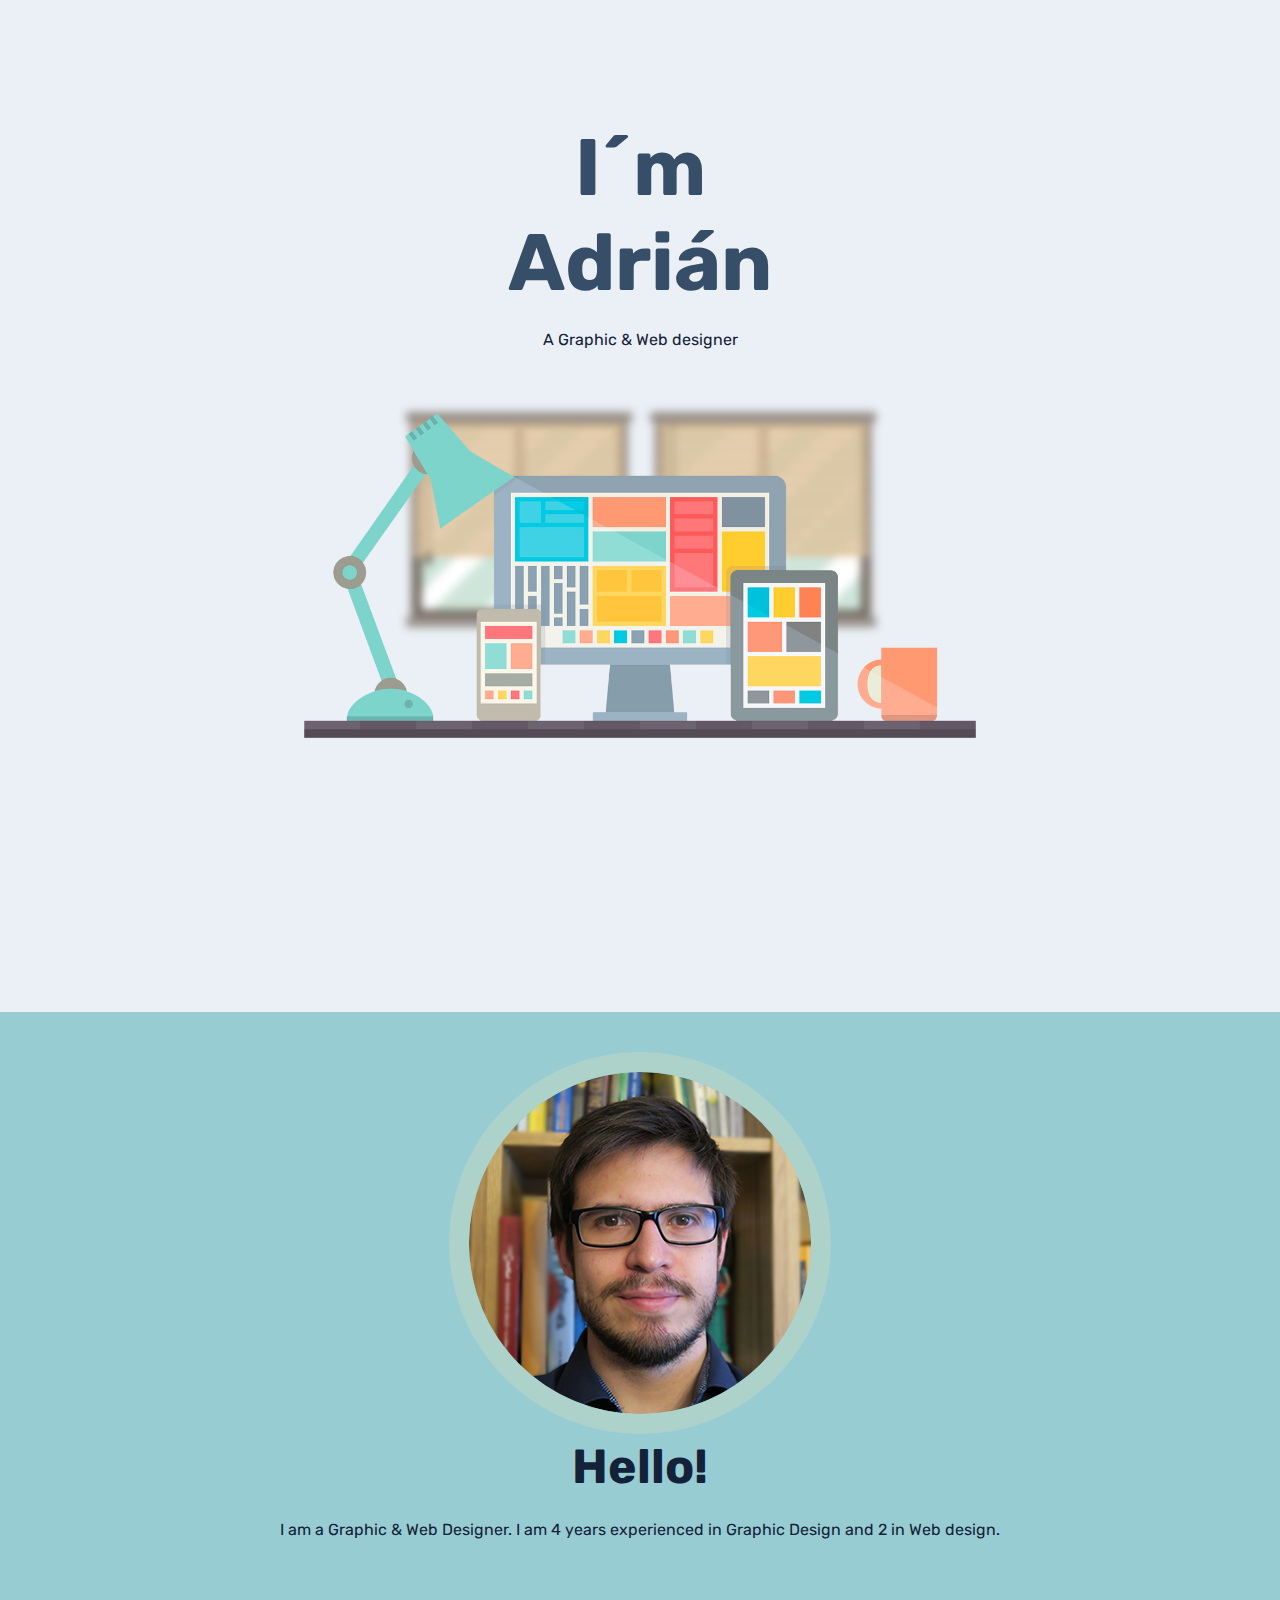
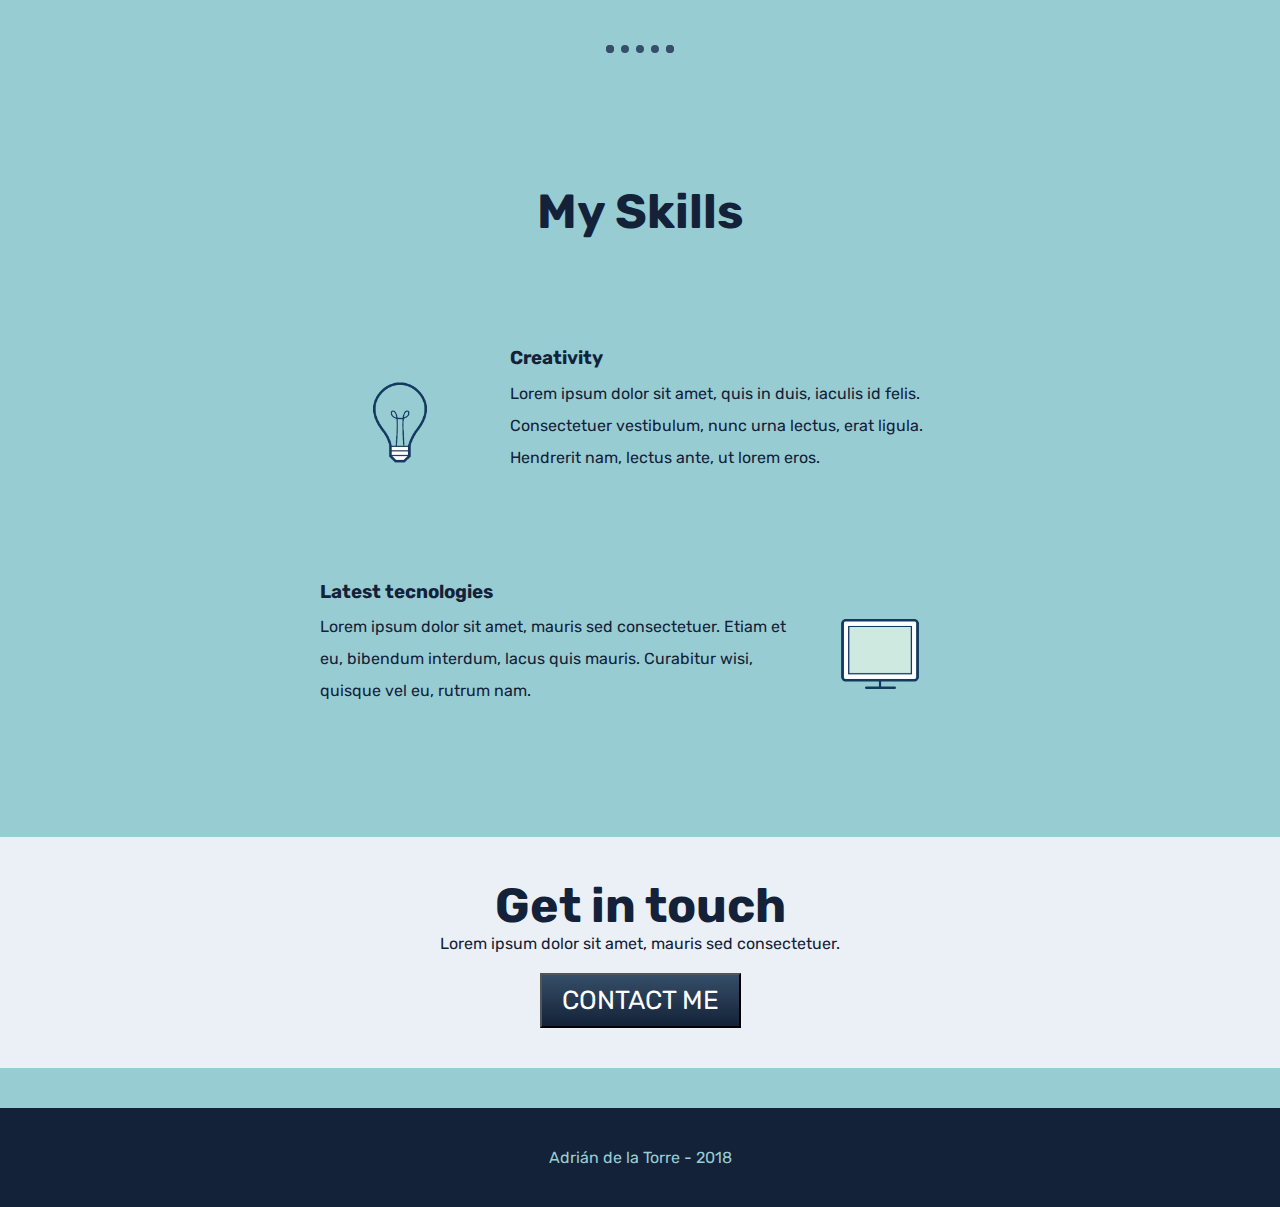
<file: index.html>
<!DOCTYPE html>
<html lang="en" dir="ltr">
  <head>
    <meta charset="utf-8">
    <title>ATH PORTFOLIO</title>

    <link rel="stylesheet" href="css/master.css">
    <link rel="icon" href="favicon.ico">

    <link href="https://fonts.googleapis.com/css?family=Rubik:400,700" rel="stylesheet">

  </head>

  <body>

    <div class="top-container">
      <h1 class="name">I´m Adrián</h1>
      <p class="description">A Graphic & Web designer</p>
      <div class="studio">
        <img class="window left" src="img/window.png" alt="flat design window">
        <img class="window right" src="img/window.png" alt="flat design window">
        <img class="desktop" src="img/desktop.png" alt="flat design desktop">
      </div>
    </div>

    <div class="middle-container">
      <div class="profile">
        <img class="photo" src="img/ath-profile.png" alt="Adrian de la Torre Hernandez">
        <h2>Hello!</h2>
        <p class="presentation">I am a Graphic & Web Designer. I am 4 years experienced in Graphic Design and 2 in Web design.</p>
      </div>

      <hr />

      <div class="skills">

        <h2>My Skills</h2>

        <div class="skill-row">
          <img class="creativity" src="img/animat-lightbulb-color.gif" alt="creativity">
          <h3>Creativity</h3>
          <p>Lorem ipsum dolor sit amet, quis in duis, iaculis id felis. Consectetuer vestibulum, nunc urna lectus, erat ligula. Hendrerit nam, lectus ante, ut lorem eros.</p>
        </div>

        <div class="skill-row">
          <img class="responsive" src="img/animat-responsive-color.gif" alt="responsive">
          <h3>Latest tecnologies</h3>
          <p>Lorem ipsum dolor sit amet, mauris sed consectetuer. Etiam et eu, bibendum interdum, lacus quis mauris. Curabitur wisi, quisque vel eu, rutrum nam.</p>
        </div>

      </div>

      <div class="contact">
        <h2>Get in touch</h2>
        <p>Lorem ipsum dolor sit amet, mauris sed consectetuer.</p>
        <input type="button" onclick="location.href='mailto:adridlth@gmail.com';" class="contact-btn" value="CONTACT ME"/></div>
      </div>

    </div>

    <div class="bottom-container">
      <p>Adrián de la Torre - 2018</p>
    </div>

  </body>

</html>
</file>
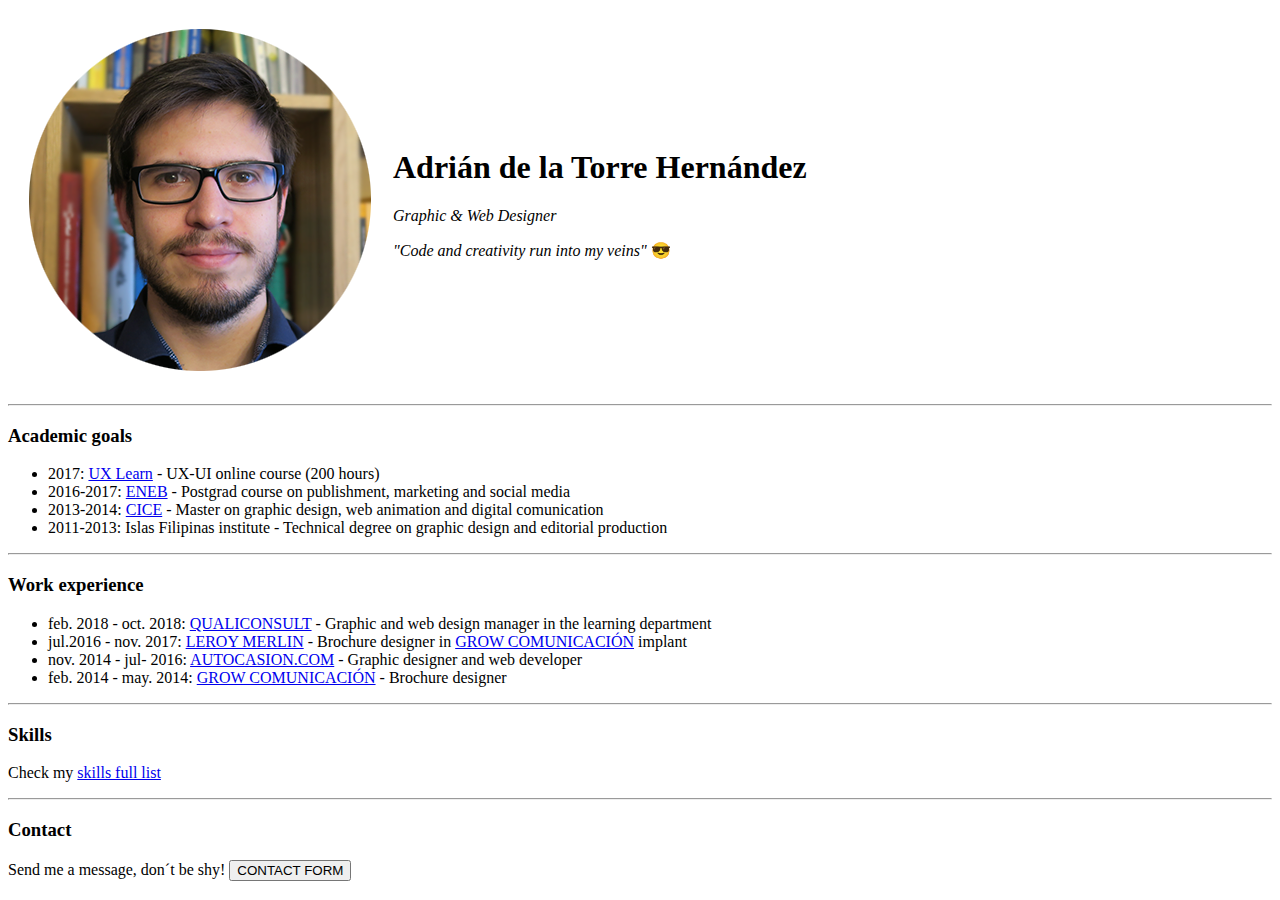
<file: HTML practise/index.html>
<!DOCTYPE html>
<html lang="en" dir="ltr">
  <head>
    <meta charset="utf-8">
    <meta name="keywords" content="PORTFOLIO, ADRIAN, DE LA TORRE, DISEÑO GRÁFICO, DISEÑO WEB, MAQUETACIÓN, UX, UI, ONLINE, OFFLINE">
    <meta name="description" content="Aquí podrás encontrar una selección de mis mejores trabajos en diseño gráfico, maquetación web y UX - UI y todas las vías por las que puedes ponerte en contacto conmigo.">
    <meta name="author" content="ADRIÁN DE LA TORRE HERNÁNDEZ">
    <title>ATH PORTFOLIO</title>
  </head>
  <body>
    <table cellspacing="20">
      <tr>
        <td>
          <img src="img/ath-profile.png" class="img-fluid pull-xs-left" alt="ath portfolio">
        </td>

        <td>
          <h1>Adrián de la Torre Hernández</h1>
          <p>
            <i>Graphic & Web Designer</i>
          </p>
          <p>
            <i>"Code and creativity run into my veins" </i>😎
          </p>
        </td>
      </tr>
    </table>

    <hr />

    <h3>Academic goals</h3>
    <ul>
      <li>
        2017: <a href="https://www.uxlearn.com/curso/usabilidad-y-experiencia-de-usuario/" target="_blank">UX Learn</a> - UX-UI online course (200 hours)
      </li>
      <li>
        2016-2017: <a href="https://eneb.es/" target="_blank">ENEB</a> - Postgrad course on publishment, marketing and social media
      </li>
      <li>
        2013-2014: <a href="https://cice.es/" target="_blank">CICE</a> - Master on graphic design, web animation and digital comunication
      </li>
      <li>
        2011-2013: Islas Filipinas institute - Technical degree on graphic design and editorial production
      </li>
    </ul>

    <hr />

    <h3>Work experience</h3>
    <ul>
      <li>
        feb. 2018 - oct. 2018: <a href="http://www.qualiconsult.es/" target="_blank">QUALICONSULT</a> - Graphic and web design manager in the learning department
      </li>
      <li>
        jul.2016 - nov. 2017: <a href="https://www.leroymerlin.com/fr" target="_blank">LEROY MERLIN</a> - Brochure designer in <a href="https://grow.es/" target="_blank">GROW COMUNICACIÓN</a> implant
      </li>
      <li>
        nov. 2014 - jul- 2016: <a href="https://autocasion.com/" target="_blank">AUTOCASION.COM</a> - Graphic designer and web developer
      </li>
      <li>
        feb. 2014 - may. 2014: <a href="https://grow.es/" target="_blank">GROW COMUNICACIÓN</a> - Brochure designer
      </li>
    </ul>

    <hr />

    <h3>Skills</h3>
    <p>
      Check my <a href="skills.html">skills full list</a>
    </p>

    <hr />

    <h3>Contact</h3>
    <p>
      Send me a message, don´t be shy!
      <input type="button" value="CONTACT FORM" onclick="window.location='form.html';">
    </p>



  </body>
</html>
</file>
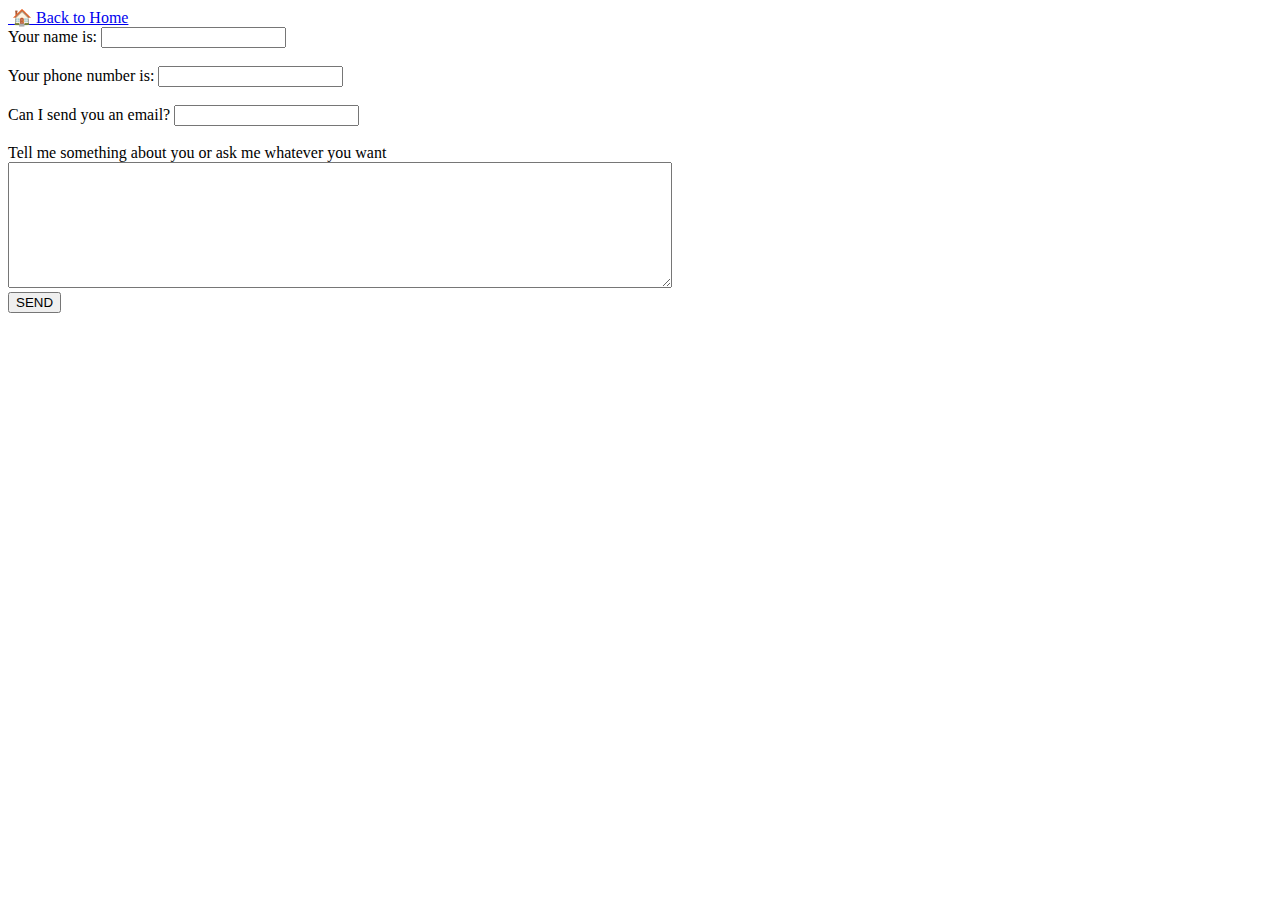
<file: HTML practise/form.html>
<!DOCTYPE html>
<html lang="en" dir="ltr">
  <head>
    <meta charset="utf-8">
    <title></title>
  </head>
  <body>
    <a href="index.html"> 🏠 Back to Home</a><br />
    <form  action="mailto:adridlth@gmail.com" method="post" enctype="text/plain">
        <label>Your name is:</label>
        <input type="text" name="Name" value=""><br /><br />
        <label>Your phone number is:</label>
        <input type="tel" name="Phone number" value=""><br /><br />
        <label>Can I send you an email?</label>
        <input type="email" name="Email address" value=""><br /><br />
        <label>Tell me something about you or ask me whatever you want</label><br />
        <textarea name="Message" rows="8" cols="80"></textarea><br />
        <input type="submit" name="" value="SEND">
    </form>
  </body>
</html>
</file>
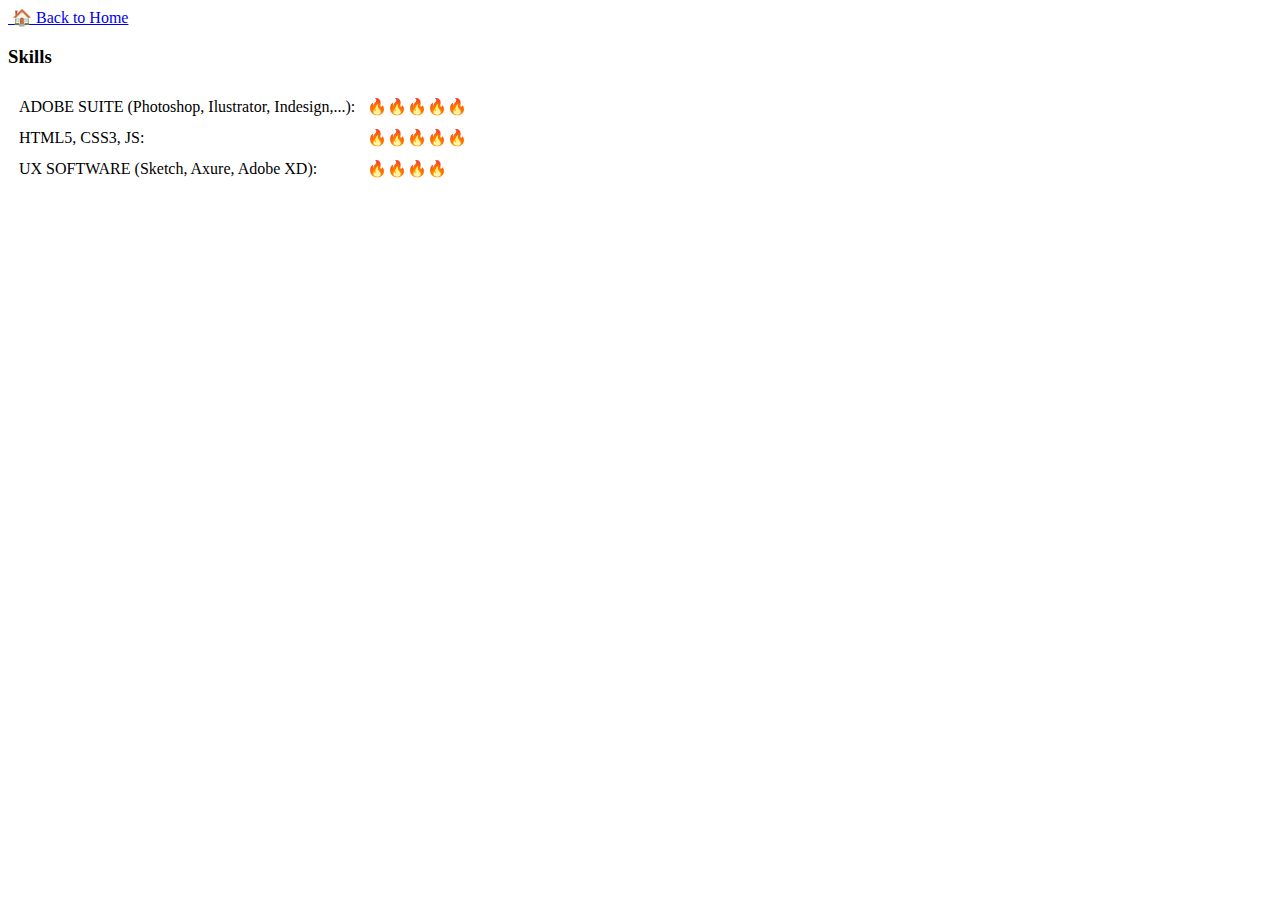
<file: HTML practise/skills.html>
<!DOCTYPE html>
<html lang="en" dir="ltr">
  <head>
    <meta charset="utf-8">
    <title></title>
  </head>
  <body>
    <a href="index.html"> 🏠 Back to Home</a>
    <h3>Skills</h3>
    <table cellspacing="10"> <!--1st row-->
      <tr>
        <td>
          ADOBE SUITE (Photoshop, Ilustrator, Indesign,...):
        </td>
        <td>
          🔥🔥🔥🔥🔥
        </td>
      </tr>
      <tr>
        <td>
          HTML5, CSS3, JS:
        </td>
        <td>
          🔥🔥🔥🔥🔥
        </td>
      </tr><tr>
        <td>
          UX SOFTWARE (Sketch, Axure, Adobe XD):
        </td>
        <td>
          🔥🔥🔥🔥
        </td>
      </tr>
    </table>
  </body>
</html>
</file>
<file: css/master.css>
*{margin:0; padding:0;}

body{
  color: #132238;
  font-family: 'Rubik', sans-serif;
  font-size: 400;
  text-align: center;
}

a{
  color: #98ccd3;
  text-decoration: none;
}

h1{
  color: #364e68;
  font-size: 5rem;
  margin: 0 auto;
  width: 30%;
}

h2{
  font-size: 3rem;
  margin: auto;
  width: 50%;
}

hr{
  border: dotted #364e68 8px;
  border-bottom: none;
  width: 4%;
  margin: 100px auto;
}

.top-container, .middle-container, .bottom-container{
  padding: 40px 0;
  width: 100%;
}

.top-container{
  background-color: #ebf0f6;
}

.name{
  padding: 80px 0 20px 0;
}

.description{
  padding-bottom: 50px;
}

.studio{
  width: 75%;
  margin: auto;
}

.window{
  filter: blur(4px);
  width: 25%;
}

.desktop{
  position: relative;
  bottom: 230px;
  width: 70%;
}

.middle-container{
  background-color: #98ccd3;
}

.photo{
  border: solid 20px #add2c9;
  border-radius: 100%;
}

.presentation{
  line-height: 30px;
  margin: 20px 200px;
}

.skills{
  padding: 30px 0;
}

.skill-row{
  line-height: 2;
  margin: 100px auto;
  text-align: left;
  width:50%;
}

.creativity{
  float:left;
  margin-right: 30px;
  width: 25%;
}

.responsive{
  float: right;
  margin-left: : 30px;
  width: 25%;
}

.contact{
  background-color: #ebf0f6;
  padding: 40px 0;
}

.contact-btn {
  background: #364e68;
  background-image: -webkit-linear-gradient(top, #364e68, #132238);
  background-image: -moz-linear-gradient(top, #364e68, #132238);
  background-image: -ms-linear-gradient(top, #364e68, #132238);
  background-image: -o-linear-gradient(top, #364e68, #132238);
  background-image: linear-gradient(to bottom, #364e68, #132238);
  -webkit-border-radius: 0;
  -moz-border-radius: 0;
  border-radius: 0px;
  font-family: 'Rubik', sans-serif;
  margin-top: 20px;
  color: #ffffff;
  font-size: 26px;
  padding: 10px 20px 10px 20px;
  text-decoration: none;
}

.contact-btn:hover {
  background: #98ccd3;
  background-image: -webkit-linear-gradient(top, #98ccd3, #364e68);
  background-image: -moz-linear-gradient(top, #98ccd3, #364e68);
  background-image: -ms-linear-gradient(top, #98ccd3, #364e68);
  background-image: -o-linear-gradient(top, #98ccd3, #364e68);
  background-image: linear-gradient(to bottom, #98ccd3, #364e68);
  text-decoration: none;
}

.bottom-container{
  background-color: #132238;
  color: #98ccd3;
}

.bottom-icon{
  width: 100px;
}
</file>
